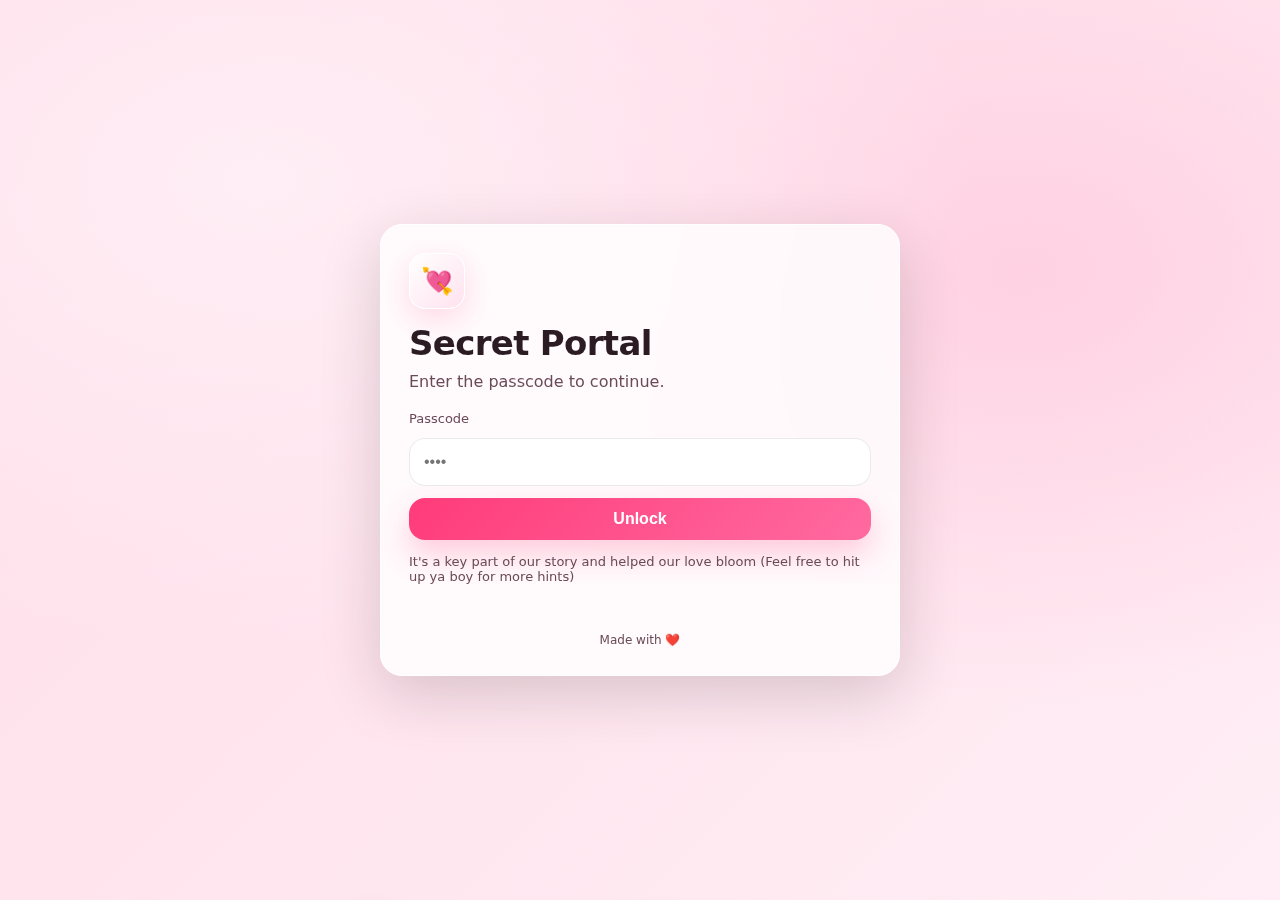
<file: index.html>
<!doctype html>
<html lang="en">
<head>
  <meta charset="UTF-8" />
  <meta name="viewport" content="width=device-width,initial-scale=1" />
  <title>💌 Secret Valentine</title>
  <link rel="stylesheet" href="style.css" />
</head>
<body class="bg">
  <main class="card">
    <div class="badge">💘</div>
    <h1>Secret Portal</h1>
    <p class="sub">Enter the passcode to continue.</p>

    <form id="passForm" class="stack" autocomplete="off">
      <label class="label" for="passcode">Passcode</label>
      <input
        id="passcode"
        class="input"
        type="password"
        placeholder="••••"
        inputmode="text"
        required
      />
      <button class="btn primary" type="submit">Unlock</button>
      <p id="hint" class="hint">It's a key part of our story and helped our love bloom (Feel free to hit up ya boy for more hints)</p>
      <p id="error" class="error" aria-live="polite"></p>
    </form>

    <div class="footer">
      <span class="tiny">Made with ❤️</span>
    </div>
  </main>

  <div class="hearts" aria-hidden="true">
    <span>💗</span><span>💖</span><span>💘</span><span>💞</span><span>💓</span>
  </div>

  <script src="script.js"></script>
</body>
</html>
</file>
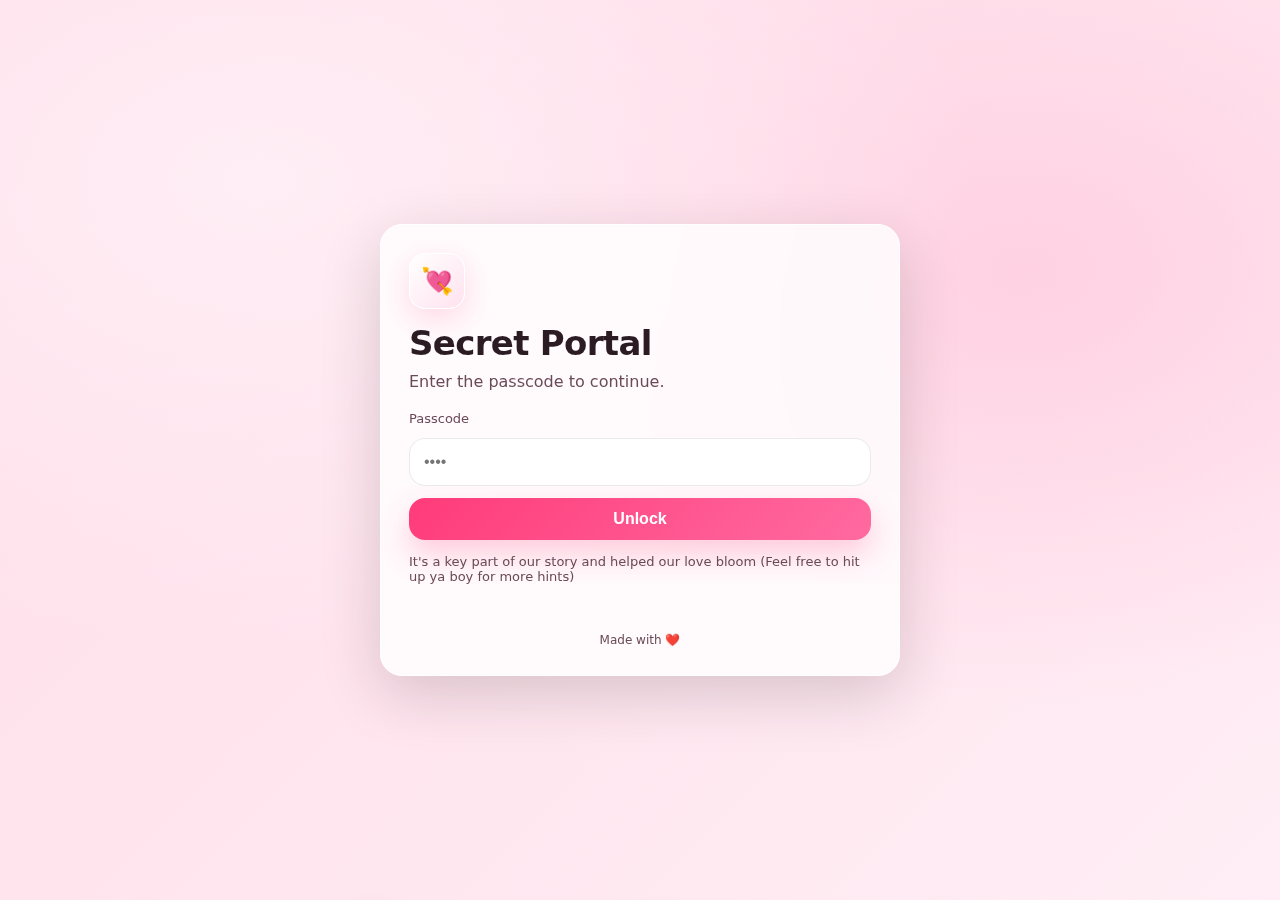
<file: ask.html>
<!doctype html>
<html lang="en">
<head>
  <meta charset="UTF-8" />
  <meta name="viewport" content="width=device-width,initial-scale=1" />
  <title>Will you be my Valentine? 💖</title>
  <link rel="stylesheet" href="style.css" />
</head>
<body class="bg">
  <main class="card">
    <div class="badge">🌹</div>
    <h1>Will you be my Valentine?</h1>
    <p class="sub">No pressure. (Okay… a tiny bit 😄)</p>

    <div class="actions">
      <a class="btn primary" href="yes.html">Yes 💝</a>
      <button class="btn ghost" id="noBtn" type="button">No 🙃</button>
    </div>

    <p class="tiny" id="noMsg" aria-live="polite"></p>
  </main>

  <div class="hearts" aria-hidden="true">
    <span>💗</span><span>💖</span><span>💘</span><span>💞</span><span>💓</span>
  </div>

  <script src="script.js"></script>
</body>
</html>
</file>
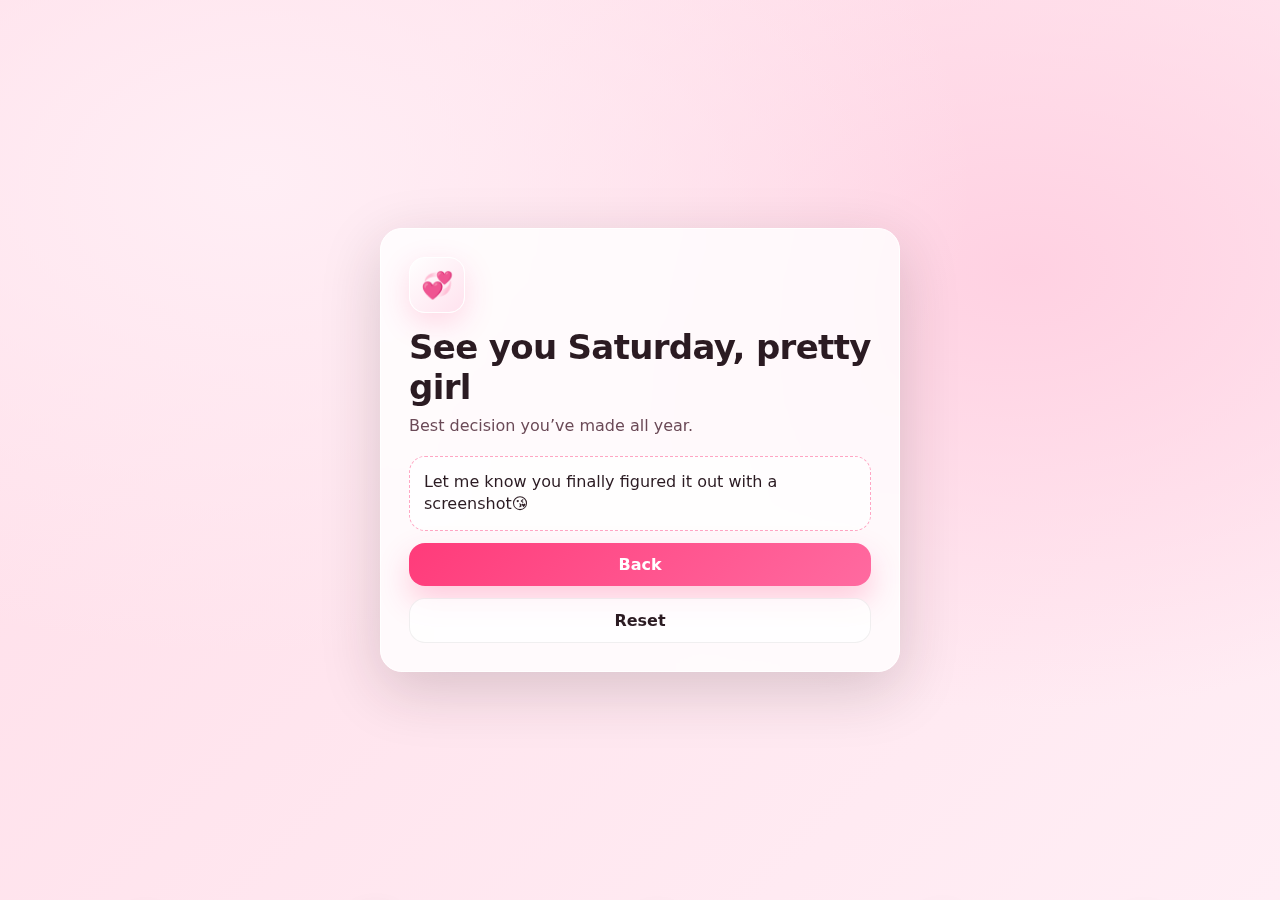
<file: yes.html>
<!doctype html>
<html lang="en">
<head>
  <meta charset="UTF-8" />
  <meta name="viewport" content="width=device-width,initial-scale=1" />
  <title>YAY!!! 💘</title>
  <link rel="stylesheet" href="style.css" />
</head>
<body class="bg">
  <main class="card">
    <div class="badge">💞</div>
    <h1>See you Saturday, pretty girl</h1>
    <p class="sub">Best decision you’ve made all year.</p>

    <div class="stack">
      <p class="love-note" id="loveNote">
       Let me know you finally figured it out with a screenshot😘
      </p>
      <a class="btn primary" href="ask.html">Back</a>
      <a class="btn ghost" href="index.html" id="resetBtn">Reset</a>
    </div>
  </main>

  <div class="hearts" aria-hidden="true">
    <span>💗</span><span>💖</span><span>💘</span><span>💞</span><span>💓</span>
  </div>

  <script src="script.js"></script>
</body>
</html>
</file>
<file: style.css>
:root{
  --bg1:#ffdde8;
  --bg2:#ffeef5;
  --card:#ffffffcc;
  --stroke:#ffffff;
  --text:#2b1b22;
  --muted:#6b4a57;
  --primary:#ff3b7a;
  --primary2:#ff6aa0;
  --shadow: 0 18px 60px rgba(43,27,34,.18);
  --radius: 22px;
  --font: ui-sans-serif, system-ui, -apple-system, Segoe UI, Roboto, Arial, "Apple Color Emoji","Segoe UI Emoji";
}

*{box-sizing:border-box}
html,body{height:100%}
body{
  margin:0;
  font-family:var(--font);
  color:var(--text);
}

.bg{
  min-height:100%;
  display:grid;
  place-items:center;
  padding:32px 16px;
  background:
    radial-gradient(1200px 800px at 20% 20%, var(--bg2) 0%, transparent 60%),
    radial-gradient(1200px 800px at 80% 30%, #ffd1e2 0%, transparent 55%),
    linear-gradient(135deg, var(--bg1), var(--bg2));
  overflow:hidden;
}

.card{
  width:min(520px, 92vw);
  background:var(--card);
  border:1px solid var(--stroke);
  backdrop-filter: blur(10px);
  border-radius:var(--radius);
  box-shadow:var(--shadow);
  padding:28px;
  position:relative;
}

.badge{
  width:56px;height:56px;
  border-radius:16px;
  display:grid;
  place-items:center;
  background:linear-gradient(135deg, #fff, #ffe2ee);
  border:1px solid #fff;
  box-shadow: 0 10px 30px rgba(255,59,122,.18);
  font-size:26px;
  margin-bottom:14px;
}

h1{
  margin:0 0 8px 0;
  letter-spacing:-.02em;
  font-size: clamp(26px, 4vw, 34px);
}

.sub{
  margin:0 0 18px 0;
  color:var(--muted);
  line-height:1.4;
}

.stack{display:grid; gap:12px}
.label{font-size:13px; color:var(--muted)}
.input{
  width:100%;
  padding:14px 14px;
  border-radius:16px;
  border:1px solid rgba(0,0,0,.08);
  outline:none;
  font-size:16px;
  background:#fff;
}
.input:focus{
  border-color: rgba(255,59,122,.55);
  box-shadow: 0 0 0 6px rgba(255,59,122,.14);
}

.actions{
  display:flex;
  gap:12px;
  margin-top:8px;
  align-items:center;
  justify-content:center;
  flex-wrap:wrap;
}

.btn{
  border:0;
  cursor:pointer;
  padding:12px 16px;
  border-radius:16px;
  font-weight:700;
  font-size:16px;
  text-decoration:none;
  display:inline-flex;
  align-items:center;
  justify-content:center;
  transition: transform .08s ease, box-shadow .2s ease, background .2s ease;
  user-select:none;
}
.btn:active{transform: translateY(1px) scale(.99)}

.primary{
  color:white;
  background: linear-gradient(135deg, var(--primary), var(--primary2));
  box-shadow: 0 14px 30px rgba(255,59,122,.25);
}
.primary:hover{box-shadow: 0 16px 36px rgba(255,59,122,.32)}

.ghost{
  color:var(--text);
  background: rgba(255,255,255,.72);
  border:1px solid rgba(0,0,0,.06);
}
.ghost:hover{
  box-shadow: 0 14px 28px rgba(43,27,34,.10);
}

.hint{margin:2px 0 0 0; color:var(--muted); font-size:13px}
.error{margin:0; color:#b0003a; font-weight:700; min-height:1.2em}

.footer{margin-top:18px; display:flex; justify-content:center}
.tiny{font-size:12px; color:var(--muted)}

.love-note{
  margin:0;
  padding:14px;
  border-radius:16px;
  border:1px dashed rgba(255,59,122,.45);
  background: rgba(255,255,255,.7);
  line-height:1.4;
}

/* floating hearts */
.hearts{
  position:fixed;
  inset:0;
  pointer-events:none;
  opacity:.7;
}
.hearts span{
  position:absolute;
  bottom:-40px;
  font-size: clamp(18px, 3.5vw, 28px);
  animation: floatUp linear infinite;
  filter: drop-shadow(0 10px 18px rgba(43,27,34,.18));
}
.hearts span:nth-child(1){left:10%; animation-duration: 9s;  animation-delay: 0s}
.hearts span:nth-child(2){left:28%; animation-duration: 12s; animation-delay: 1s}
.hearts span:nth-child(3){left:50%; animation-duration: 10s; animation-delay: 2s}
.hearts span:nth-child(4){left:72%; animation-duration: 13s; animation-delay: .5s}
.hearts span:nth-child(5){left:88%; animation-duration: 11s; animation-delay: 1.5s}

@keyframes floatUp{
  0%{transform: translateY(0) rotate(0deg); opacity:0}
  10%{opacity:1}
  100%{transform: translateY(-110vh) rotate(18deg); opacity:0}
}
</file>
